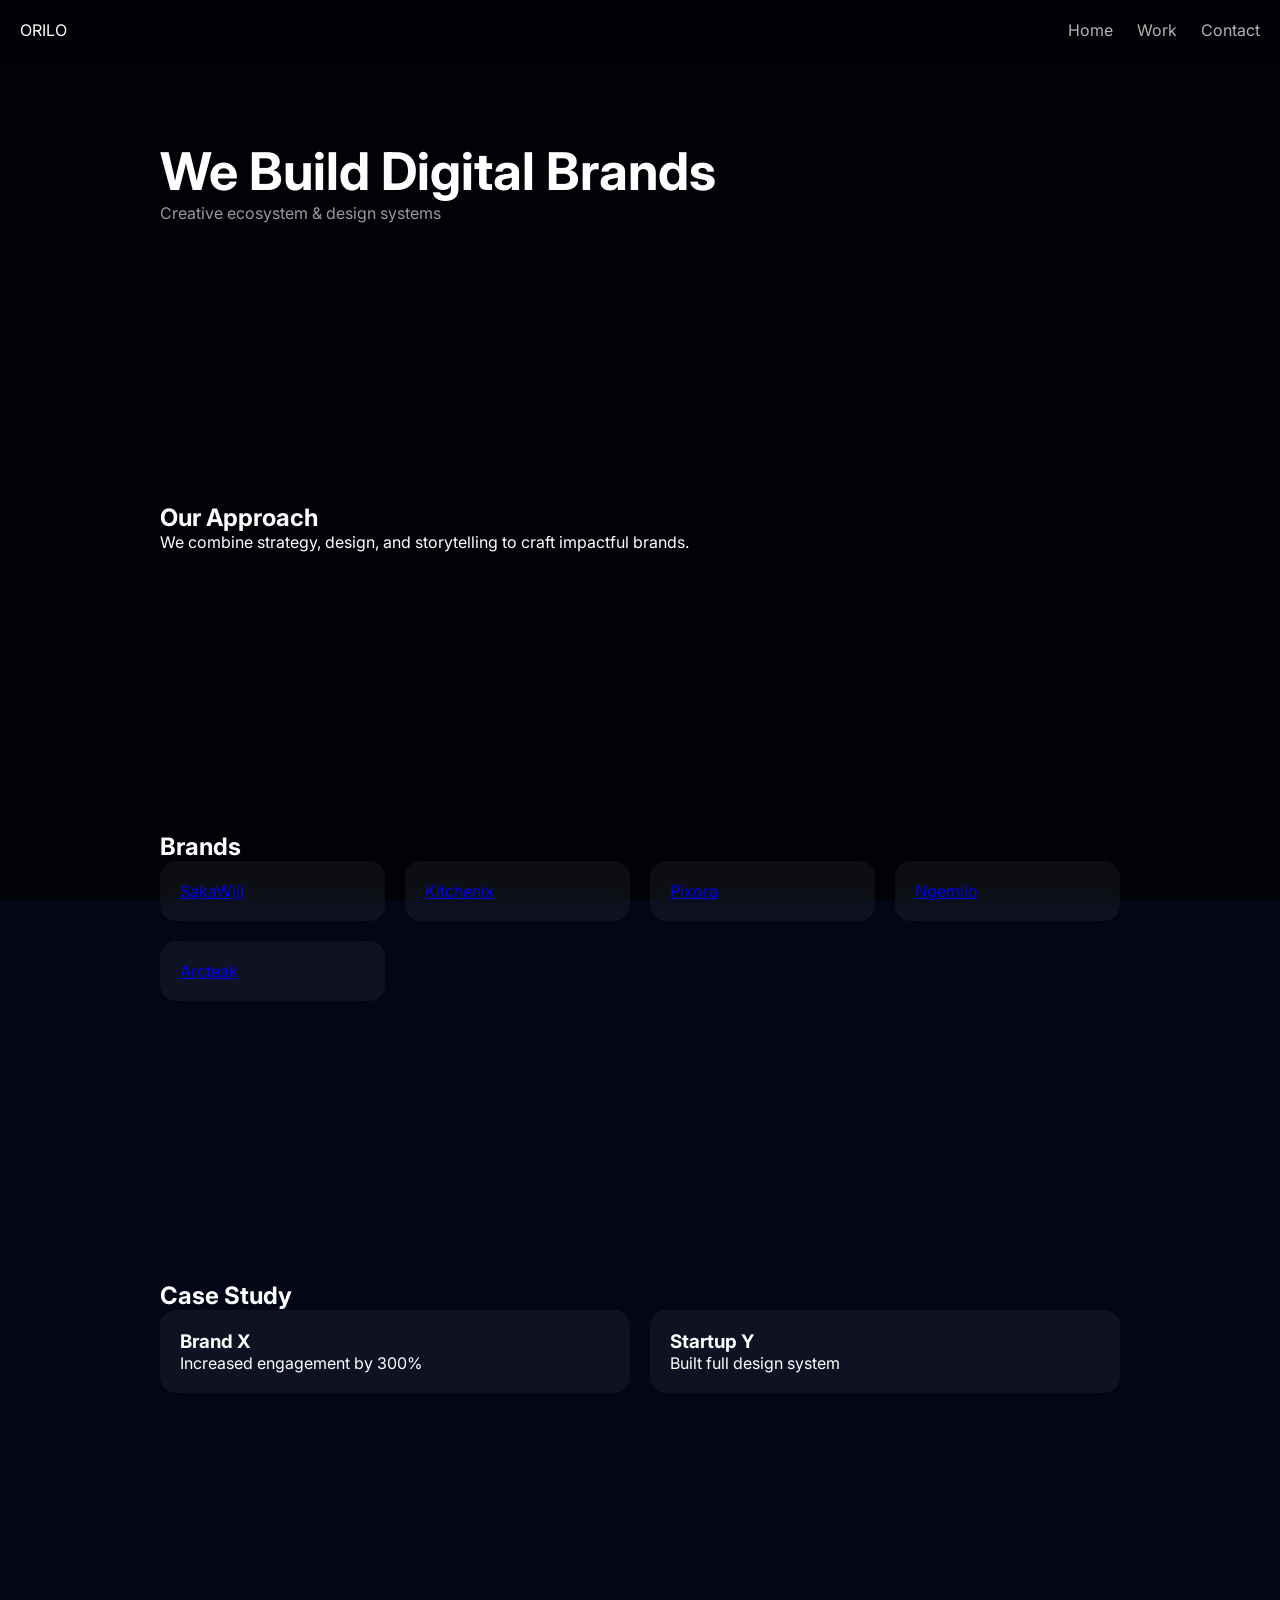
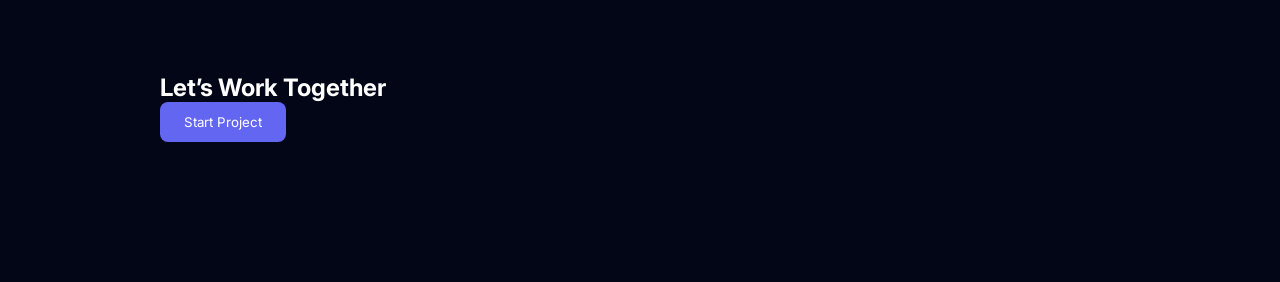
<file: index.html>
<!DOCTYPE html>
<html lang="en">
<head>
<meta charset="UTF-8">
<meta name="viewport" content="width=device-width, initial-scale=1.0">
<title>ORILO Agency</title>

<link href="https://fonts.googleapis.com/css2?family=Inter:wght@300;400;600&display=swap" rel="stylesheet">

<style>
* { margin:0; padding:0; box-sizing:border-box; font-family:Inter,sans-serif; }

body { color:white; background:#020617; overflow-x:hidden; }

/* NAVBAR */
.navbar {
  position:fixed;
  top:0;
  width:100%;
  padding:20px;
  display:flex;
  justify-content:space-between;
  background:rgba(0,0,0,0.4);
  backdrop-filter: blur(10px);
  z-index:1000;
}

.navbar a {
  color:white;
  text-decoration:none;
  margin-left:20px;
  opacity:0.7;
}

/* VIDEO */
video {
  position:fixed;
  width:100%;
  height:100%;
  object-fit:cover;
  z-index:-2;
}
.overlay {
  position:fixed;
  width:100%;
  height:100%;
  background:rgba(0,0,0,0.7);
  z-index:-1;
}

/* SECTION */
.section {
  padding:140px 20px;
  max-width:1000px;
  margin:auto;
  opacity:0;
  transform:translateY(50px);
  transition:1s;
}
.section.show {
  opacity:1;
  transform:translateY(0);
}

/* GLASS CARD */
.card {
  background:rgba(255,255,255,0.05);
  backdrop-filter:blur(12px);
  padding:20px;
  border-radius:16px;
  transition:0.4s;
}
.card:hover {
  transform:translateY(-6px);
  background:rgba(255,255,255,0.1);
}

/* GRID */
.grid {
  display:grid;
  grid-template-columns:repeat(auto-fit,minmax(200px,1fr));
  gap:20px;
}

/* HERO */
.hero h1 { font-size:52px; }
.hero p { opacity:0.6; }

/* CTA */
.cta button {
  padding:12px 24px;
  border:none;
  border-radius:8px;
  background:#6366f1;
  color:white;
  cursor:pointer;
}

/* PAGE TRANSITION */
.fade-out {
  opacity:0;
  filter:blur(10px);
  transition:0.5s;
}
</style>
</head>

<body>

<!-- NAVBAR -->
<div class="navbar">
  <div>ORILO</div>
  <div>
    <a href="#">Home</a>
    <a href="#">Work</a>
    <a href="#">Contact</a>
  </div>
</div>

<!-- VIDEO -->
<video autoplay muted loop playsinline>
  <source src="bg.mp4" type="video/mp4">
</video>
<div class="overlay"></div>

<!-- HERO -->
<div class="section hero show">
  <h1>We Build Digital Brands</h1>
  <p>Creative ecosystem & design systems</p>
</div>

<!-- STORY -->
<div class="section">
  <h2>Our Approach</h2>
  <p>We combine strategy, design, and storytelling to craft impactful brands.</p>
</div>

<!-- BRANDS -->
<div class="section">
  <h2>Brands</h2>
  <div class="grid">
    <a href="sakawiji.html" class="card">SakaWiji</a>
    <a href="kitchenix.html" class="card">Kitchenix</a>
    <a href="pixora.html" class="card">Pixora</a>
    <a href="ngemilo.html" class="card">Ngemilo</a>
    <a href="arcteak.html" class="card">Arcteak</a>
  </div>
</div>

<!-- CASE STUDY -->
<div class="section">
  <h2>Case Study</h2>
  <div class="grid">
    <div class="card">
      <h3>Brand X</h3>
      <p>Increased engagement by 300%</p>
    </div>
    <div class="card">
      <h3>Startup Y</h3>
      <p>Built full design system</p>
    </div>
  </div>
</div>

<!-- CTA -->
<div class="section cta">
  <h2>Let’s Work Together</h2>
  <button>Start Project</button>
</div>

<script>
/* SCROLL ANIMATION */
const sections = document.querySelectorAll(".section");
window.addEventListener("scroll", () => {
  sections.forEach(sec => {
    const top = sec.getBoundingClientRect().top;
    if(top < window.innerHeight - 100){
      sec.classList.add("show");
    }
  });
});

/* PAGE TRANSITION */
document.querySelectorAll("a").forEach(link => {
  link.addEventListener("click", function(e) {
    if(this.getAttribute("href").includes(".html")){
      e.preventDefault();
      document.body.classList.add("fade-out");
      setTimeout(() => {
        window.location = this.href;
      }, 400);
    }
  });
});
</script>

</body>
</html>
</file>
